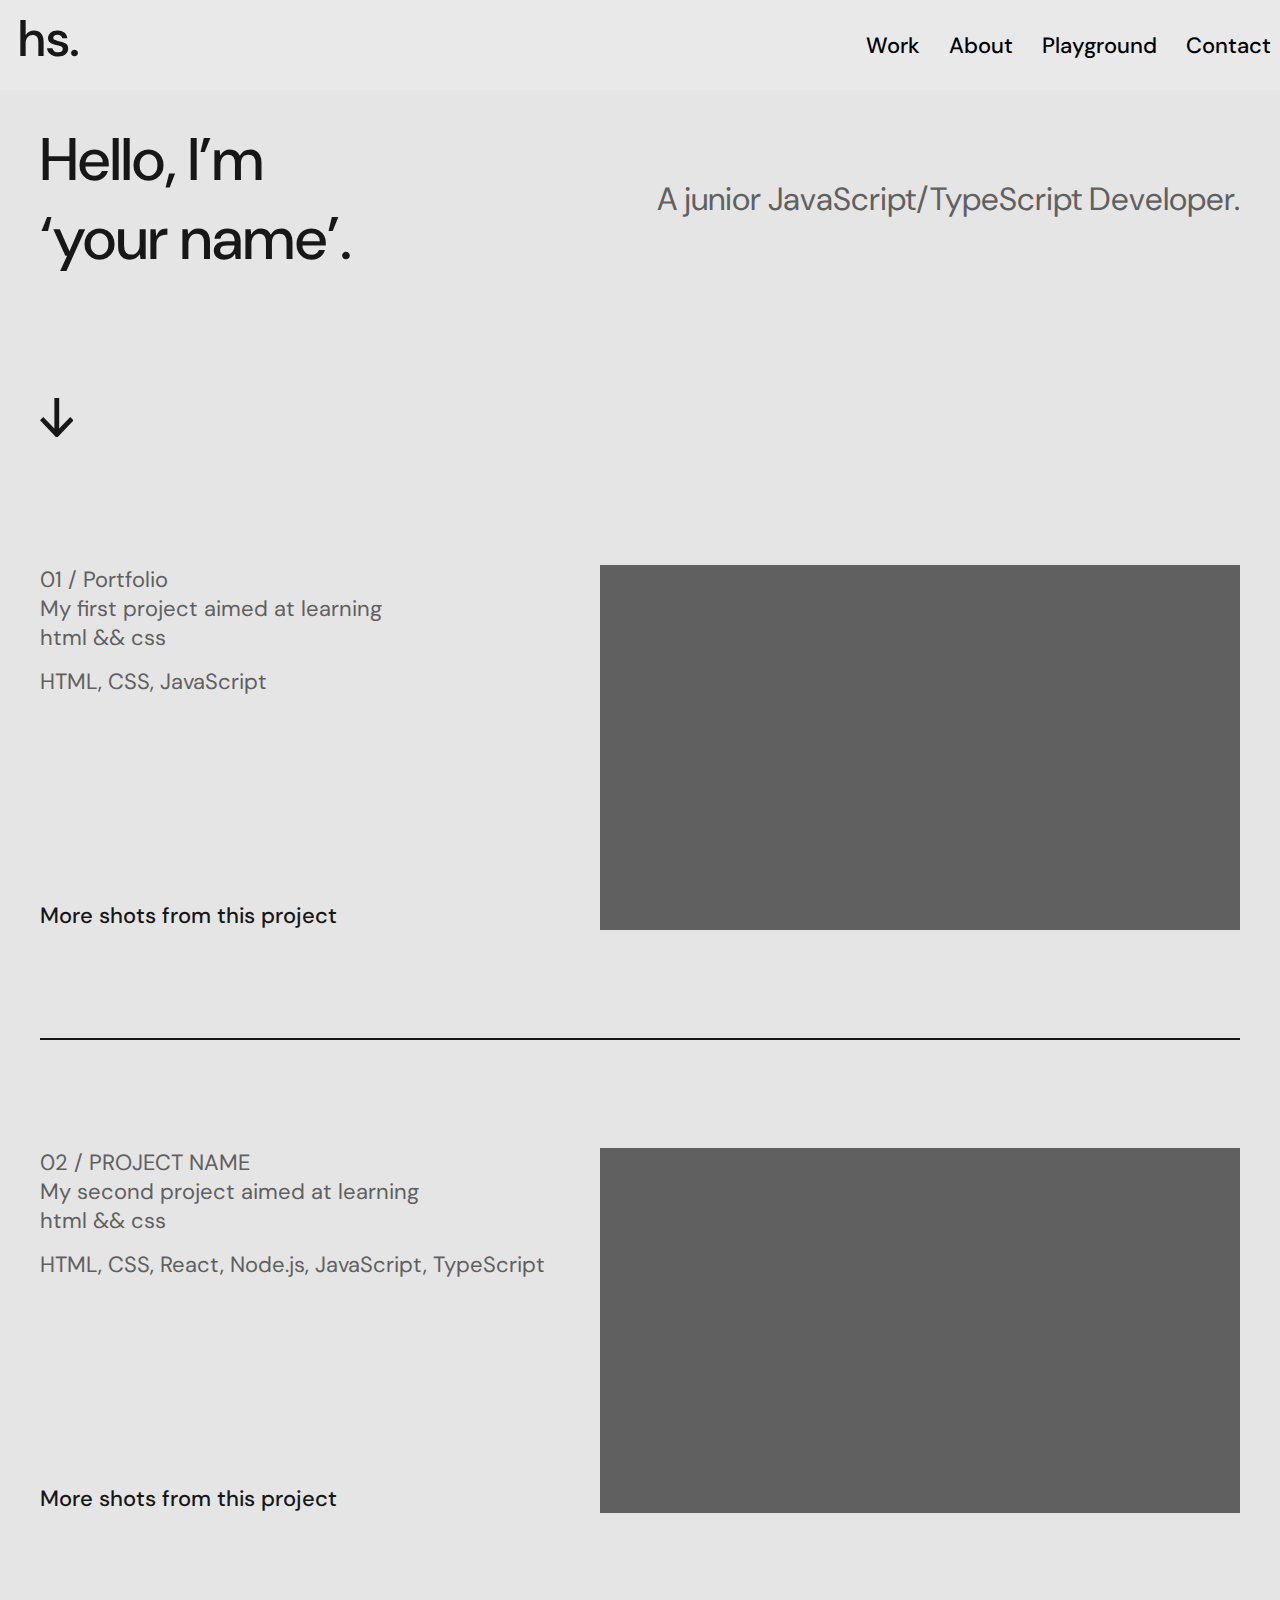
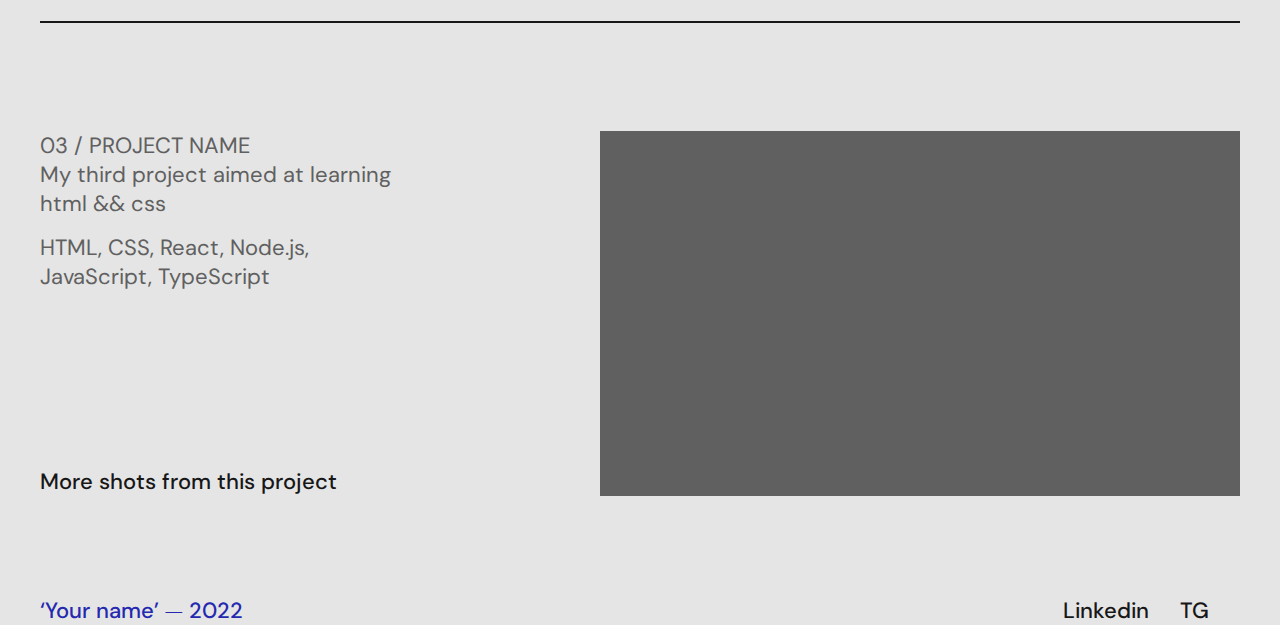
<file: index.html>
<!DOCTYPE html>
<html lang="en">

<head>
    <meta charset="UTF-8">
    <meta http-equiv="X-UA-Compatible" content="IE=edge">
    <meta name="viewport" content="width=device-width, initial-scale=1.0">
    <title>Document</title>
    <link rel="stylesheet" href="style.css">
    <link rel="preconnect" href="https://fonts.googleapis.com">
    <link rel="preconnect" href="https://fonts.gstatic.com" crossorigin>
    <link href="https://fonts.googleapis.com/css2?family=DM+Sans:wght@400;500&display=swap" rel="stylesheet">
</head>

<body>

    <header>
        <div>
            <a href="../index.html">
                <div class="img-logo"></div>
            </a>
        </div>

        <nav class="header-nav">
            <p>
                <a href="./index.html">Work</a>
            </p>

            <p>
                <a href="./page/about.html">About</a>
            </p>

            <p>
                <a href="https://github.com/olgagrinko-dev">Playground</a>
            </p>

            <p>
                <a href="./page/contact.html">Contact</a>
            </p>

        </nav>
    </header>


    <main>
        <section class="main">
            <div class="flex">
                <h1>Hello, I’m <br> ‘your name’.</h1>
                <p>A junior JavaScript/TypeScript Developer.</p>
            </div>
        </section>

        <section class="arrow-project">
            <div class="img"></div>
        </section>

        <section class="projects">
            <div class="first">

                <div class="info">
                    <div class="info-main">
                        <div>
                            <p>01 / Portfolio</p>
                            <p>My first project aimed at learning <br> html && css</p>
                        </div>
                        <p>HTML, CSS, JavaScript</p>
                    </div>

                    <div class="link">
                        <a href="#" class="link">More shots from this project</a>
                    </div>

                </div>
                <div class="img-projects"></div>
            </div>

            <div class="line"></div>

            <div class="second">
                <div class="info">
                    <div class="info-main">
                        <div>
                            <p>02 / PROJECT NAME</p>
                            <p>My second project aimed at learning <br> html && css</p>
                        </div>
                        <p>HTML, CSS, React, Node.js, JavaScript, TypeScript</p>
                    </div>

                    <div class="link">
                        <a href="#" class="link">More shots from this project</a>
                    </div>

                </div>
                <div class="img-projects"></div>
            </div>

            <div class="line"></div>

            <div class="thirt">
                <div class="info">
                    <div class="info-main">
                        <div>
                            <p>03 / PROJECT NAME</p>
                            <p>My third project aimed at learning <br> html && css</p>
                        </div>
                        <p>HTML, CSS, React, Node.js, <br> JavaScript, TypeScript</p>
                    </div>

                    <div class="link">
                        <a href="#" class="link">More shots from this project</a>
                    </div>

                </div>
                <div class="img-projects"></div>
            </div>
        </section>
    </main>


    <footer>
        <div class="footer">
            <div class="name">‘Your name’ ⏤ 2022</div>

            <div class="contacts">
                <div class="item-footer">Linkedin</div>
                <div class="item-footer">TG</div>
            </div>

        </div>
    </footer>

</body>

</html>
</file>
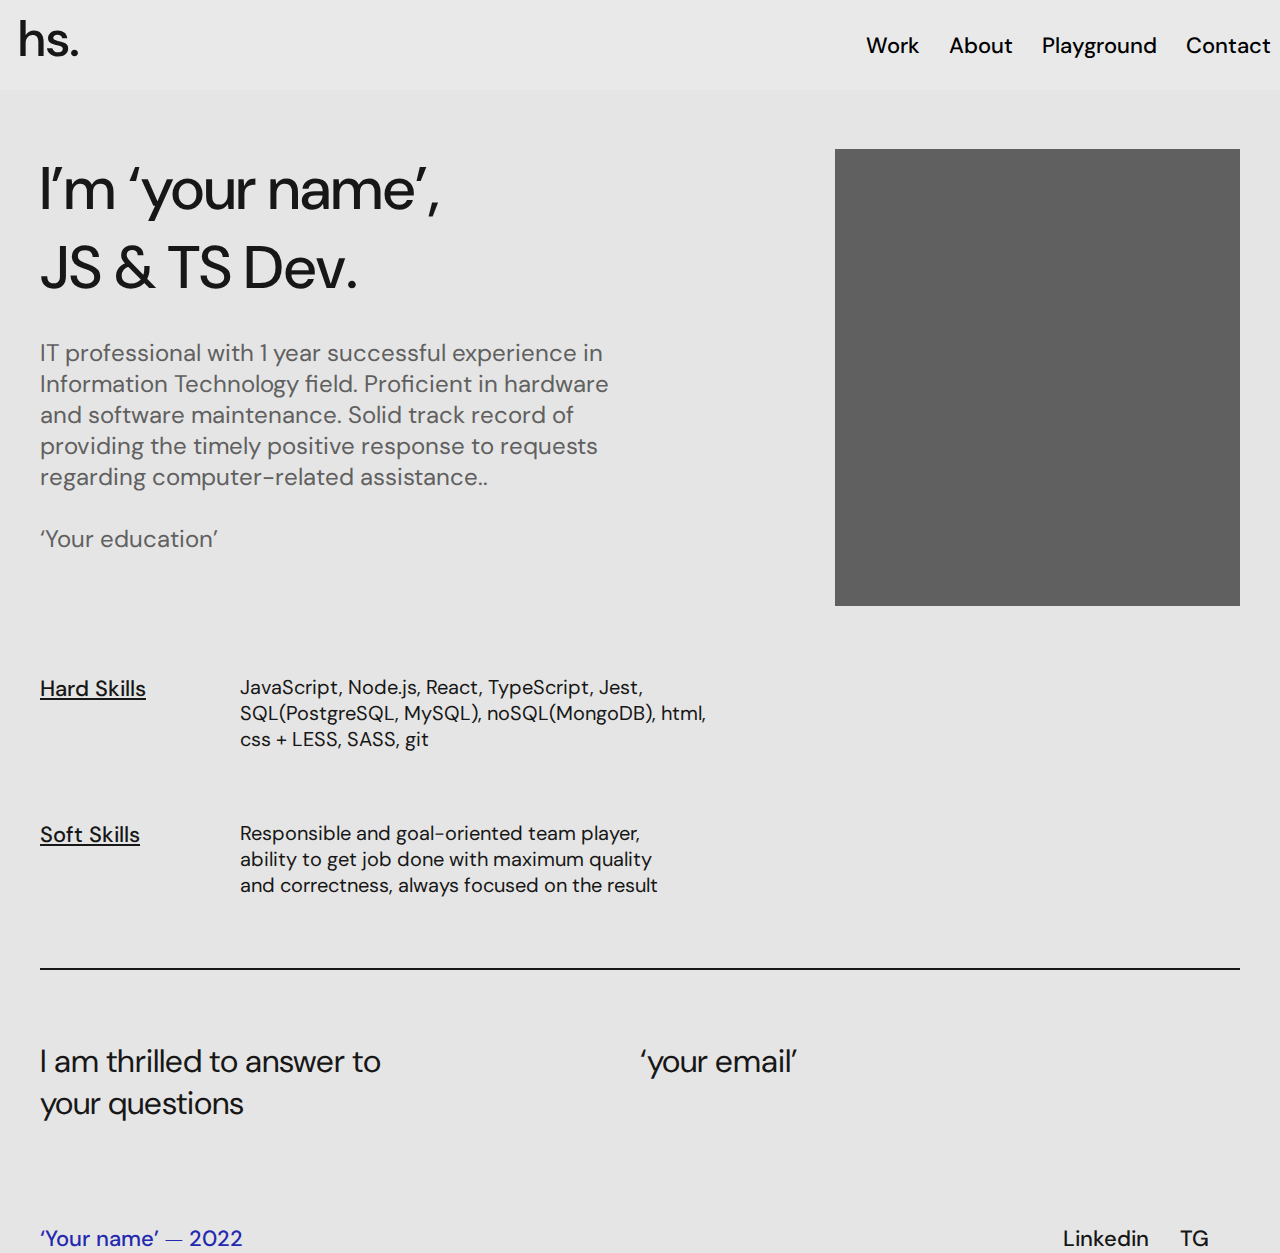
<file: page/about.html>
<!DOCTYPE html>
<html lang="en">

<head>
    <meta charset="UTF-8">
    <meta http-equiv="X-UA-Compatible" content="IE=edge">
    <meta name="viewport" content="width=device-width, initial-scale=1.0">
    <title>Document</title>
    <link rel="stylesheet" href="../style/about.css">
    <link rel="preconnect" href="https://fonts.googleapis.com">
    <link rel="preconnect" href="https://fonts.gstatic.com" crossorigin>
    <link href="https://fonts.googleapis.com/css2?family=DM+Sans:wght@400;500&display=swap" rel="stylesheet">
</head>

<body>

    <header>
        <div>
            <a href="../index.html">
                <div class="img-logo"></div>
            </a>
        </div>

        <nav class="header-nav">
            <p>
                <a href="../index.html">Work</a>
            </p>

            <p>
                <a href="./about.html">About</a>
            </p>

            <p>
                <a href="https://github.com/olgagrinko-dev">Playground</a>
            </p>

            <p>
                <a href="./contact.html">Contact</a>
            </p>
        </nav>
    </header>

    <main>
        <section class="about">
            <div class="flex-about">
                <div class="info-about">
                    <h1>I’m ‘your name’, <br>
                        JS & TS Dev.
                    </h1>
                    <p>IT professional with 1 year successful experience in
                        Information Technology field. Proficient in hardware
                        and software maintenance. Solid track record of
                        providing the timely positive response to requests
                        regarding computer-related assistance.. <br> <br>
                        ‘Your education’
                    </p>
                </div>
                <div class="img-about"></div>
            </div>
        </section>

        <section class="about-block-skills">

            <div class="about-skills">
                <div class="about-skills-header">Hard Skills</div>
                <p class="about-skills-more-info">
                    JavaScript, Node.js, React, TypeScript, Jest,<br>
                    SQL(PostgreSQL, MySQL), noSQL(MongoDB), html,<br>
                    css + LESS, SASS, git
                </p>
            </div>

            <div class="about-skills">
                <div class="about-skills-header">Soft Skills</div>
                <p class="about-skills-more-info">
                    Responsible and goal-oriented team player, <br>
                    ability to get job done with maximum quality <br>
                    and correctness, always focused on the result
                </p>
            </div>
        </section>

        <div class="line"></div>

        <section class="connection">
            <div class="email">I am thrilled to answer to <br>
                your questions
            </div>
            <div class="email">‘your email’</div>
        </section>

    </main>


    <footer>
        <div class="footer">
            <div class="name">‘Your name’ ⏤ 2022</div>

            <div class="contacts">
                <div class="item-footer">Linkedin</div>
                <div class="item-footer">TG</div>
            </div>

        </div>
    </footer>

</body>

</html>
</file>
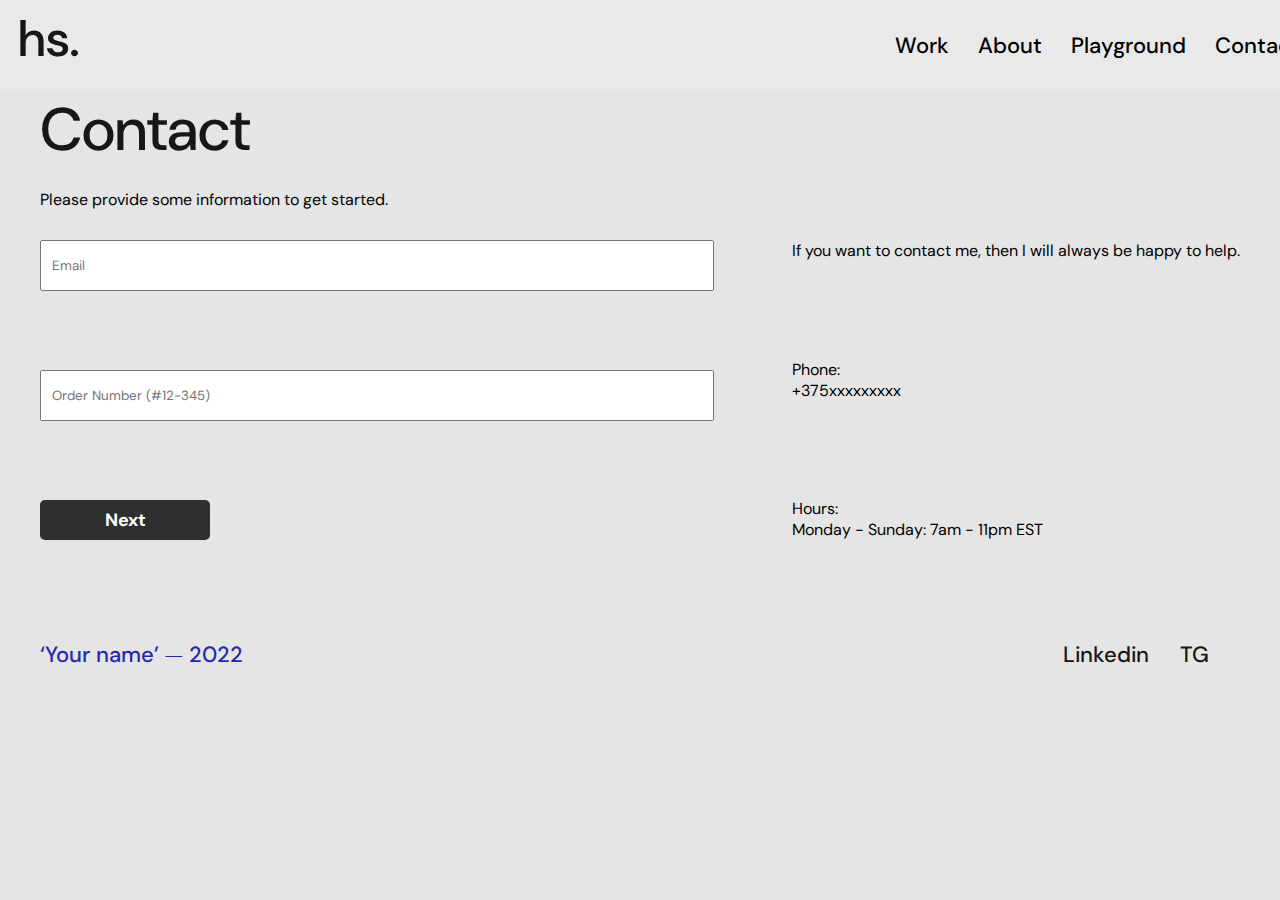
<file: page/contact.html>
<!DOCTYPE html>
<html lang="en">

<head>
    <meta charset="UTF-8">
    <meta http-equiv="X-UA-Compatible" content="IE=edge">
    <meta name="viewport" content="width=device-width, initial-scale=1.0">
    <title>Document</title>
    <link rel="stylesheet" href="../style/contact.css">
    <link rel="preconnect" href="https://fonts.googleapis.com">
    <link rel="preconnect" href="https://fonts.gstatic.com" crossorigin>
    <link href="https://fonts.googleapis.com/css2?family=DM+Sans:wght@400;500&display=swap" rel="stylesheet">
</head>

<body>
    <header>
        <div>
            <a href="../index.html">
                <div class="img-logo"></div>
            </a>
        </div>

        <nav class="header-nav">
            <p>
                <a href="../index.html">Work</a>
            </p>

            <p>
                <a href="./about.html">About</a>
            </p>

            <p>
                <a href="https://github.com/olgagrinko-dev">Playground</a>
            </p>

            <p>
                <a href="./contact.html">Contact</a>
            </p>
        </nav>
    </header>

    <main>

        <section class="contacts">
            <h1>Contact</h1>
            <p>Please provide some information to get started.</p>

            <div class="block-contacts">

                <div class="contacts-input">
                    <div>
                        <input type="text" placeholder="Email">
                    </div>

                    <div>
                        <input type="text" placeholder="Order Number (#12-345)">
                    </div>

                    <div class="button">Next</div>

                </div>

                <div class="contacts-info">

                    <p>If you want to contact me, then I will always be happy to help.</p>
                    <p>Phone: <br>
                        +375xxxxxxxxx</p>
                    <p>Hours: <br>
                        Monday - Sunday: 7am - 11pm EST</p>

                </div>

            </div>
        </section>
    </main>

    <footer>
        <div class="footer">
            <div class="name">‘Your name’ ⏤ 2022</div>

            <div class="contacts-footer">
                <div class="item-footer">Linkedin</div>
                <div class="item-footer">TG</div>
            </div>

        </div>
    </footer>

</body>

</html>
</file>
<file: style.css>
* {
    padding: 0;
    margin: 0;
    font-style: normal;
    font-family: 'DM Sans'
}

body {
    background: #E5E5E5;
    width: 1200px;
    margin: auto;
}

a {
    color: #000;
    text-decoration: none;
}

header {
    display: flex;
    justify-content: space-between;
    align-items: center;
    padding: 20px 0 20px 20px;
    position: fixed;
    left: 0;
    top: 0;
    width: 100%;
    background-color: #e9e9e9;
}

.img-logo {
    background-image: url(./img/hs..svg);
    background-repeat: no-repeat;
    width: 64px;
    height: 50px;
}

.header-nav {
    display: flex;
}

.header-nav p {
    margin-right: 29px;
    font: 500 22px 'DM Sans';
    color: #181717;
}

.header-nav p:hover {
    text-decoration: underline;
}

.header-nav p:not(:last-child) {
    margin-right: 29px;
}

.flex {
    display: flex;
    justify-content: space-between;
    align-items: center;
    margin-top: 120px;
    margin-bottom: 120px;
}

.flex h1 {
    font: 500 60px 'DM Sans';
    color: #181717;
}

.flex p {
    color: #606060;
    font: 400 32px 'DM Sans';
}

.img {
    background-image: url(./img/↓.svg);
    background-repeat: no-repeat;
    width: 33px;
    height: 39px;
    margin-bottom: 128px;
}

.projects {
    display: flex;
    flex-direction: column;
}

.first {
    display: flex;
    justify-content: space-between;
    width: 100%;
}

.info {
    display: flex;
    flex-direction: column;
    justify-content: space-between;
}

.info-main {
    display: flex;
    flex-direction: column;
    height: 140px;
    font: 400 22px 'DM Sans';
    color: #606060;
}

.info-main div {
    margin-bottom: 15px;
}

.link {
    font: 500 22px 'DM Sans';
    color: #181717;
}

.img-projects {
    background-color: #606060;
    width: 640px;
    height: 365px;
}

.line {
    border: 1px solid #181717;
    margin: 108px 0;
}

.second {
    display: flex;
    justify-content: space-between;
    width: 100%;
}

.thirt {
    display: flex;
    justify-content: space-between;
    width: 100%;
}

.footer {
    display: flex;
    justify-content: space-between;
    font: 500 22px 'DM Sans';
    margin-top: 100px;
}

.name {
    color: #2429AF;
}

.contacts {
    display: flex;
    align-items: center;
    flex-direction: row;
    color: #181717;
}

.item-footer {
    margin-right: 31px;
}

@media screen and (max-width: 500px) {

    .flex {
        flex-direction: column;
        margin: auto;
    }

    .flex h1 {
        font: 500 30px 'DM Sans';

    }

    .flex p {
        font: 400 15px 'DM Sans';
    }

    .first,
    .second,
    .thirt {
        flex-direction: column;
        margin: auto;
    }

    body {
        width: 500px;
    }

    .img-projects {
        width: 320px;
        height: 170px;
    }

    .info-main {
        height: 60px;
        font: 200 20px 'DM Sans';
    }

    .line {
        margin: 20px 0;
    }

    .img {
        width: 15px;
        height: 15px;
        margin-bottom: 10px;
    }

    .link {
        font: 150 10px 'DM Sans';
    }

    .footer {
        flex-direction: column;
        margin: auto;
        font: 500 15px 'DM Sans';
        margin-top: 25px;
    }
}
</file>
<file: style/about.css>
* {
    padding: 0;
    margin: 0;
    font-style: normal;
    font-family: 'DM Sans'
}

body {
    background: #E5E5E5;
    width: 1200px;
    margin: auto;
}

a {
    color: #000;
    text-decoration: none;
}

header {
    display: flex;
    justify-content: space-between;
    align-items: center;
    padding: 20px 0 20px 20px;
    position: fixed;
    left: 0;
    top: 0;
    width: 100%;
    background-color: #e9e9e9;
}

.img-logo {
    background-image: url(../img/hs..svg);
    background-repeat: no-repeat;
    width: 64px;
    height: 50px;
}

.header-nav {
    display: flex;
}

.header-nav p {
    margin-right: 29px;
    font: 500 22px 'DM Sans';
    color: #181717;
}

.header-nav p:hover {
    text-decoration: underline;
}

.header-nav p:not(:last-child) {
    margin-right: 29px;
}

.about {
    display: flex;
}

.flex-about {
    display: flex;
    flex-direction: row;
    justify-content: space-between;
    width: 100%;
    margin-top: 149px;
}

.info-about {
    width: 570px;
}

.info-about h1 {
    font: 500 60px 'DM Sans';
    color: #181717;
}

.info-about p {
    color: #606060;
    font: 400 24px 'DM Sans';
    margin-top: 30px;
}

.img-about {
    background-color: #606060;
    height: 457px;
    width: 405px;
}

.about-block-skills {
    display: flex;
    flex-direction: column;
}

.about-skills {
    display: flex;
    justify-content: space-between;
    margin-top: 68px;
}

.about-skills-header {
    font: 500 22px 'DM Sans';
    color: #181717;
    text-decoration-line: underline;
    flex: 0 0 200px;
}

.about-skills-more-info {
    font: 400 20px 'DM Sans';
    color: #181717;
    flex: 1 0 200px;
}

.line {
    height: 2px;
    background: #181717;
    margin: 70px 0;
}

.connection {
    display: flex;
    justify-content: space-between;
    font: 400 32px 'DM Sans';
    color: #181717;
}

.email {
    flex: 1 1 200px
}

.footer {
    display: flex;
    justify-content: space-between;
    font: 500 22px 'DM Sans';
    margin-top: 100px;
}

.name {
    color: #2429AF;
}

.contacts {
    display: flex;
    align-items: center;
    flex-direction: row;
    color: #181717;
}

.item-footer {
    margin-right: 31px;
}

@media screen and (max-width: 500px) {

    .flex-about,
    .about-skills,
    .connection {
        flex-direction: column;
        margin: auto;
    }

    body {
        width: 500px;
    }

    .info-about {
        width: 310px;
    }

    .info-about h1 {
        font: 500 30px 'DM Sans';
    }

    .about-skills-header {
        padding: 5px 0;
        margin: 0;
        flex: 1 3 0;

    }

    .about-skills-more-info {
        padding: 5px 0;
        margin: 0;
        flex: 1 3 0;
        width: 200px;
    }

    .line {
        margin: 30px 0;
    }

    .email {
        padding: 5px 0;
        margin: 0;
        flex: 1 3 0;
        width: 200px;
    }

    .footer {
        flex-direction: column;
        margin: auto;
        font: 500 15px 'DM Sans';
        margin-top: 25px;
    }
}
</file>
<file: style/contact.css>
* {
    padding: 0;
    margin: 0;
    font-style: normal;
    font-family: 'DM Sans'
}

body {
    background: #E5E5E5;
    width: 1200px;
    margin: auto;
}

a {
    color: #000;
    text-decoration: none;
}

header {
    display: flex;
    justify-content: space-between;
    align-items: center;
    padding: 20px 0 20px 20px;
    position: fixed;
    left: 0;
    top: 0;
    width: 100%;
    background-color: #e9e9e9;
}

.img-logo {
    background-image: url(../img/hs..svg);
    background-repeat: no-repeat;
    width: 64px;
    height: 50px;
}

.header-nav {
    display: flex;
}

.header-nav p {
    font: 500 22px 'DM Sans';
    color: #181717;
}

.header-nav p:hover {
    text-decoration: underline;
}

.header-nav p:not(:last-child) {
    margin-right: 29px;
}

.contacts {
    margin-top: 90px;
}

.contacts h1 {
    margin-bottom: 20px;
    font: 500 60px 'DM Sans';
    color: #181717;
}

.block-contacts {
    display: flex;
    justify-content: space-between;
    margin-top: 30px;
}

.contacts-input {
    height: 300px;
    display: flex;
    flex-direction: column;
    justify-content: space-between;
}

.contacts-info {
    height: 300px;
    display: flex;
    flex-direction: column;
    justify-content: space-between;
}

.contacts-input input {
    width: 660px;
    padding: 15px 0 15px 10px;
}

.button {
    background: #302f2f;
    border-radius: 5px;
    Width: 170px;
    font: 700 18px 'DM Sans';
    color: #FFFFFF;
    text-align: center;
    padding: 8px 0;
}

.button:hover {
    background-color: #000;
}

.footer {
    display: flex;
    justify-content: space-between;
    font: 500 22px 'DM Sans';
    margin-top: 100px;
}

.name {
    color: #2429AF;
}

.contacts-footer {
    display: flex;
    align-items: center;
    flex-direction: row;
    color: #181717;
}

.item-footer {
    margin-right: 31px;
}

@media screen and (max-width: 500px) {

    .block-contacts {
        flex-direction: column;
        margin: auto;
    }

    body {
        width: 500px;
    }

    .contacts h1 {
        font: 500 40px 'DM Sans';
    }

    .contacts-input input {
        width: 250px;
        padding: 15px 0 15px 10px;
    }

    .button {
        font: 500 15px 'DM Sans';
        padding: 5px 0;
        margin: 0 auto;
        margin-bottom: 20px;
    }

    .contacts-input {
        height: 200px;
        margin: auto;
    }

    .contacts-info {
        height: 150px;
    }

    .footer {
        flex-direction: column;
        margin: auto;
        font: 500 15px 'DM Sans';
        margin-top: 25px;
    }
}
</file>
